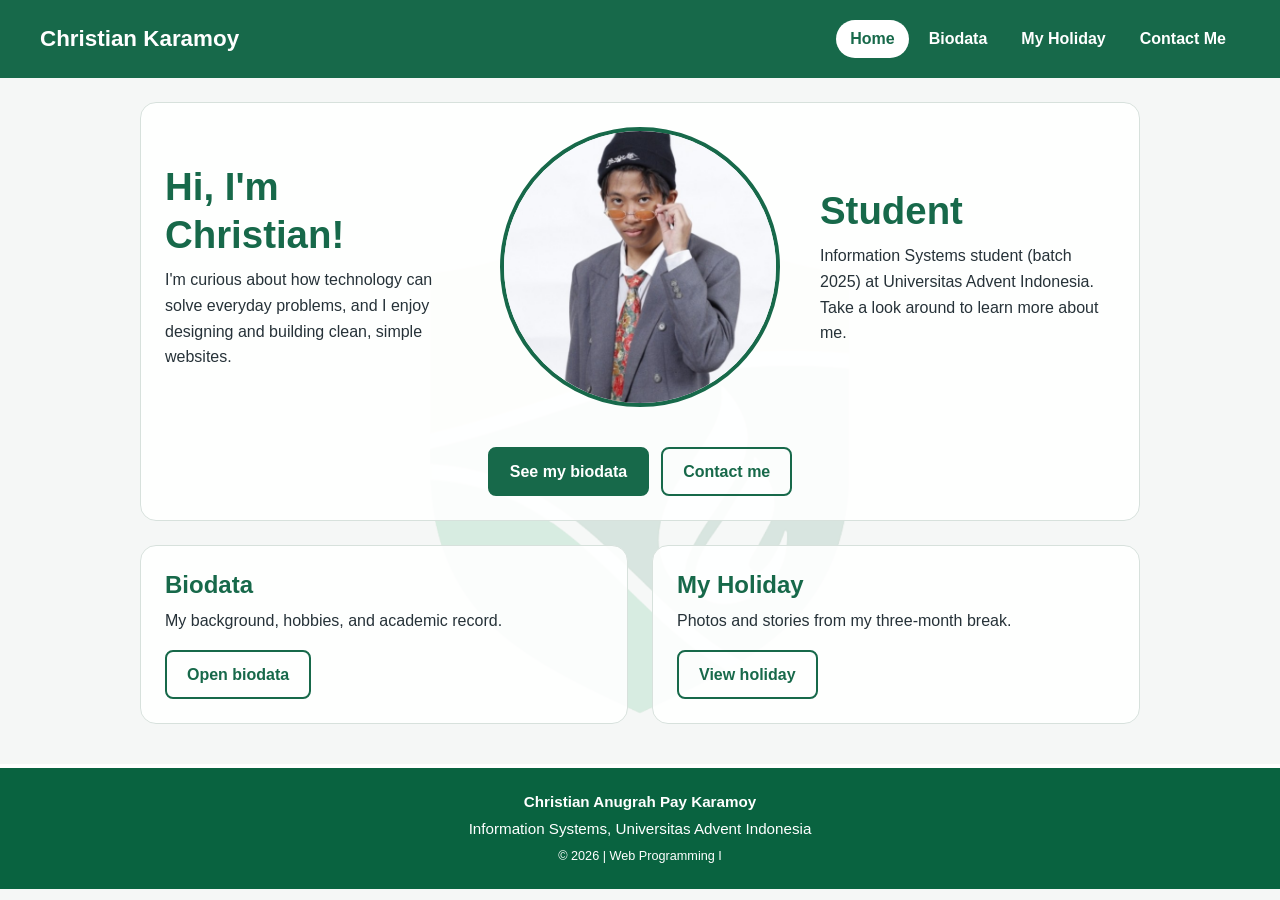
<file: index.html>
<!DOCTYPE html>
<html lang="en">
<head>
    <meta charset="UTF-8">
    <meta name="viewport" content="width=device-width, initial-scale=1.0">
    <title>Home | Christian Karamoy</title>
    <link rel="stylesheet" href="style/style.css">
</head>
<body>
    <header>
        <p class="nama-situs"><a href="index.html">Christian Karamoy</a></p>
        <nav aria-label="Main navigation">
            <ul>
                <li><a href="index.html" aria-current="page">Home</a></li>
                <li><a href="biodata.html">Biodata</a></li>
                <li><a href="myHoliday.html">My Holiday</a></li>
                <li><a href="contact.html">Contact Me</a></li>
            </ul>
        </nav>
    </header>

    <main>
        <section class="kotak beranda">
            <div class="teks-kiri">
                <h1>Hi, I'm Christian!</h1>
                <p>
                    I'm curious about how technology can solve everyday problems, and I enjoy
                    designing and building clean, simple websites.
                </p>
            </div>

            <img
                class="foto-beranda"
                src="images/profil.jpeg"
                alt="Foto Christian Anugrah Pay Karamoy"
                width="240"
                height="240"
            >

            <div class="teks-kanan">
                <h2>Student</h2>
                <p>
                    Information Systems student (batch 2025) at Universitas Advent Indonesia.
                    Take a look around to learn more about me.
                </p>
            </div>

            <div class="tombol-grup">
                <a href="biodata.html" class="tombol1">See my biodata</a>
                <a href="contact.html" class="tombol2">Contact me</a>
            </div>
        </section>

        <!-- Menu ke halaman lain -->
        <div class="content-grid">
            <section class="kotak kotak-menu">
                <h2>Biodata</h2>
                <p>My background, hobbies, and academic record.</p>
                <a href="biodata.html" class="tombol2">Open biodata</a>
            </section>

            <section class="kotak kotak-menu">
                <h2>My Holiday</h2>
                <p>Photos and stories from my three-month break.</p>
                <a href="myHoliday.html" class="tombol2">View holiday</a>
            </section>
        </div>
    </main>

    <footer>
        <p><strong>Christian Anugrah Pay Karamoy</strong></p>
        <p>Information Systems, Universitas Advent Indonesia</p>
        <p><small>&copy; 2026 | Web Programming I</small></p>
    </footer>
</body>
</html>
</file>
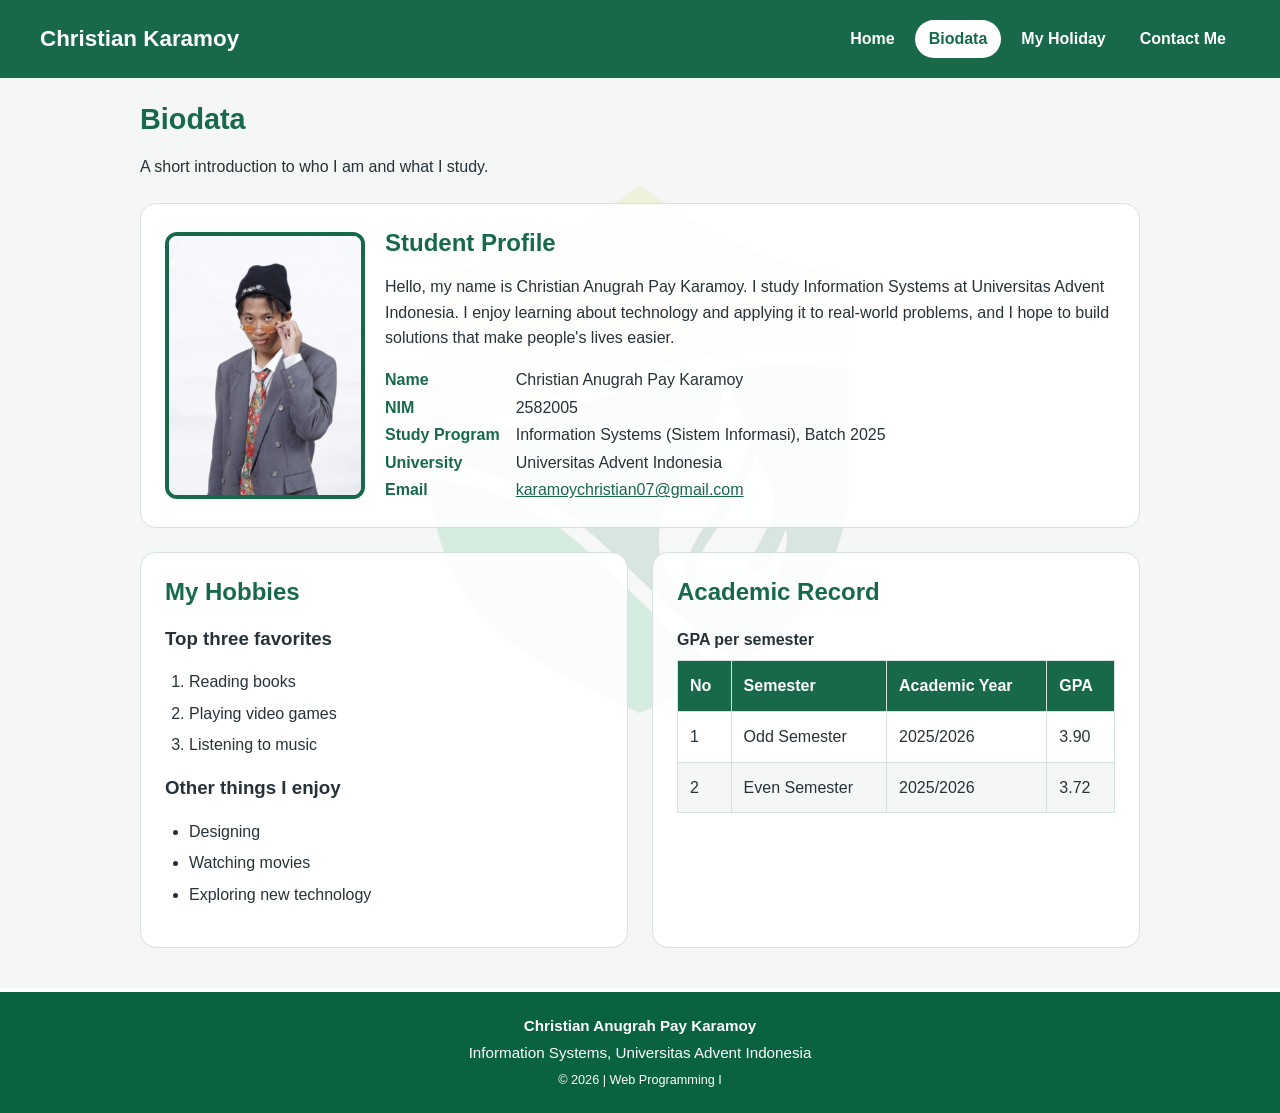
<file: biodata.html>
<!DOCTYPE html>
<html lang="en">
<head>
    <meta charset="UTF-8">
    <meta name="viewport" content="width=device-width, initial-scale=1.0">
    <title>Biodata | Christian Karamoy</title>
    <link rel="stylesheet" href="style/style.css">
</head>
<body>
    <header>
        <p class="nama-situs"><a href="index.html">Christian Karamoy</a></p>
        <nav aria-label="Main navigation">
            <ul>
                <li><a href="index.html">Home</a></li>
                <li><a href="biodata.html" aria-current="page">Biodata</a></li>
                <li><a href="myHoliday.html">My Holiday</a></li>
                <li><a href="contact.html">Contact Me</a></li>
            </ul>
        </nav>
    </header>

    <main>
        <h1 class="judul-halaman">Biodata</h1>
        <p class="pengantar">A short introduction to who I am and what I study.</p>

        <div class="content-grid">

            <section id="profile" class="kotak profile penuh">
                <img
                    class="foto-profil"
                    src="images/profil.jpeg"
                    alt="Foto Christian Anugrah Pay Karamoy"
                    width="200"
                    height="267"
                >
                <div class="profile-info">
                    <h2>Student Profile</h2>
                    <p>
                        Hello, my name is Christian Anugrah Pay Karamoy. I study Information Systems
                        at Universitas Advent Indonesia. I enjoy learning about technology and
                        applying it to real-world problems, and I hope to build solutions that
                        make people's lives easier.
                    </p>
                    <dl class="data-diri">
                        <dt>Name</dt>
                        <dd>Christian Anugrah Pay Karamoy</dd>
                        <dt>NIM</dt>
                        <dd>2582005</dd>
                        <dt>Study Program</dt>
                        <dd>Information Systems (Sistem Informasi), Batch 2025</dd>
                        <dt>University</dt>
                        <dd>Universitas Advent Indonesia</dd>
                        <dt>Email</dt>
                        <dd><a href="mailto:karamoychristian07@gmail.com">karamoychristian07@gmail.com</a></dd>
                    </dl>
                </div>
            </section>

            <section id="hobbies" class="kotak">
                <h2>My Hobbies</h2>

                <h3>Top three favorites</h3>
                <ol>
                    <li>Reading books</li>
                    <li>Playing video games</li>
                    <li>Listening to music</li>
                </ol>

                <h3>Other things I enjoy</h3>
                <ul>
                    <li>Designing</li>
                    <li>Watching movies</li>
                    <li>Exploring new technology</li>
                </ul>
            </section>

            <!-- Informasi akademik -->
            <section id="academic" class="kotak">
                <h2>Academic Record</h2>
                <div class="table-container">
                    <table>
                        <caption>GPA per semester</caption>
                        <thead>
                            <tr>
                                <th scope="col">No</th>
                                <th scope="col">Semester</th>
                                <th scope="col">Academic Year</th>
                                <th scope="col">GPA</th>
                            </tr>
                        </thead>
                        <tbody>
                            <tr>
                                <td>1</td>
                                <td>Odd Semester</td>
                                <td>2025/2026</td>
                                <td>3.90</td>
                            </tr>
                            <tr>
                                <td>2</td>
                                <td>Even Semester</td>
                                <td>2025/2026</td>
                                <td>3.72</td>
                            </tr>
                        </tbody>
                    </table>
                </div>
            </section>

        </div>
    </main>

    <footer>
        <p><strong>Christian Anugrah Pay Karamoy</strong></p>
        <p>Information Systems, Universitas Advent Indonesia</p>
        <p><small>&copy; 2026 | Web Programming I</small></p>
    </footer>
</body>
</html>
</file>
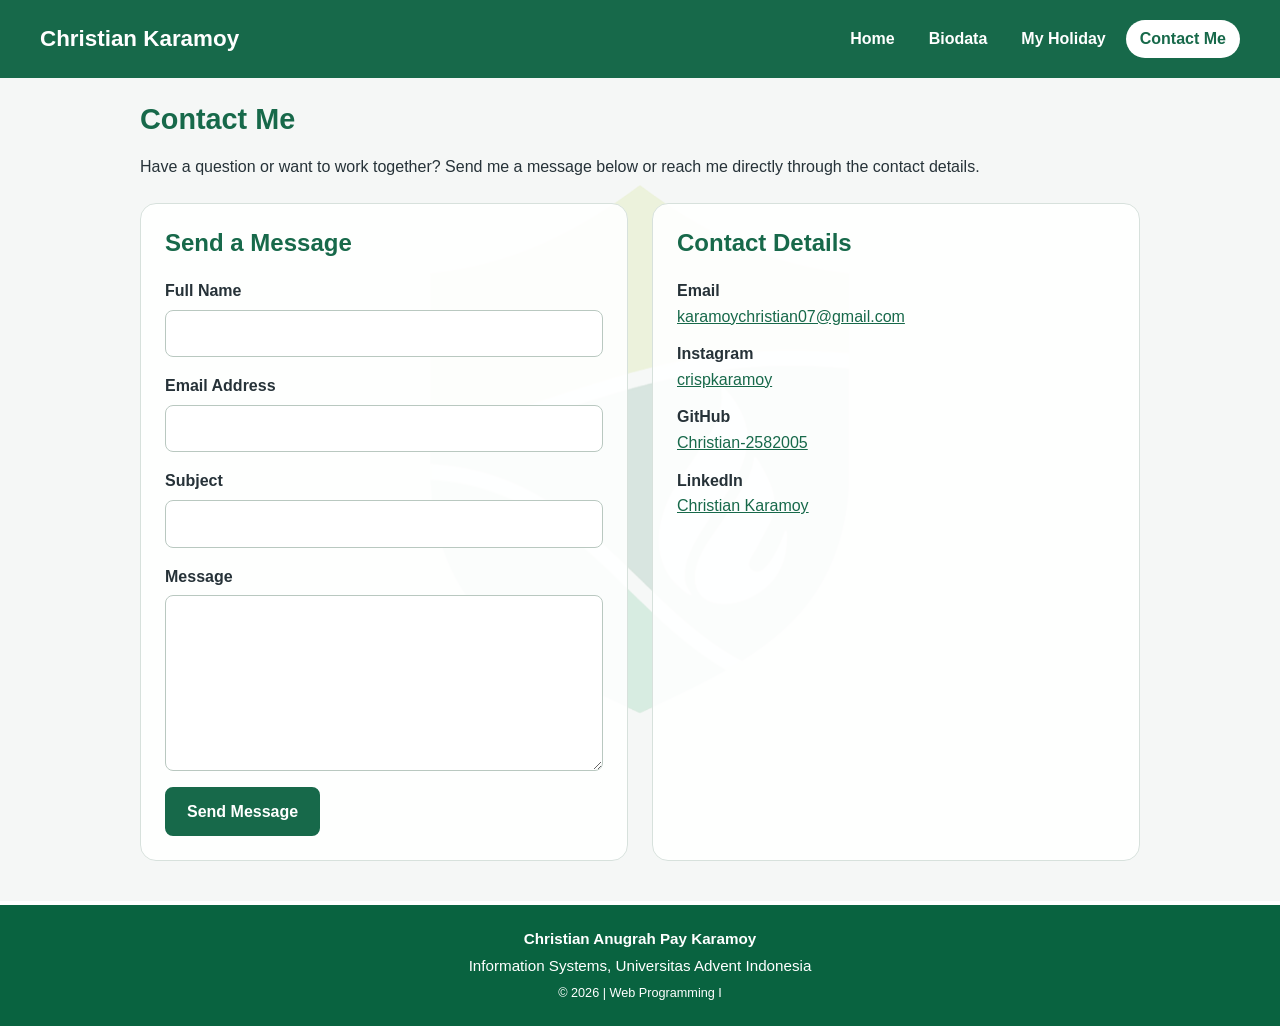
<file: contact.html>
<!DOCTYPE html>
<html lang="en">
<head>
    <meta charset="UTF-8">
    <meta name="viewport" content="width=device-width, initial-scale=1.0">
    <title>Contact Me | Christian Karamoy</title>
    <link rel="stylesheet" href="style/style.css">
</head>
<body>
    <header>
        <p class="nama-situs"><a href="index.html">Christian Karamoy</a></p>
        <nav aria-label="Main navigation">
            <ul>
                <li><a href="index.html">Home</a></li>
                <li><a href="biodata.html">Biodata</a></li>
                <li><a href="myHoliday.html">My Holiday</a></li>
                <li><a href="contact.html" aria-current="page">Contact Me</a></li>
            </ul>
        </nav>
    </header>

    <main>
        <h1 class="judul-halaman">Contact Me</h1>
        <p class="pengantar">
            Have a question or want to work together? Send me a message below
            or reach me directly through the contact details.
        </p>

        <div class="content-grid">

            <section class="kotak">
                <h2>Send a Message</h2>
                <form action="mailto:karamoychristian07@gmail.com" method="post" enctype="text/plain">
                    <div class="form-group">
                        <label for="fullName">Full Name</label>
                        <input type="text" id="fullName" name="fullName" minlength="3" maxlength="50" required>
                    </div>
                    <div class="form-group">
                        <label for="email">Email Address</label>
                        <input type="email" id="email" name="email" required>
                    </div>
                    <div class="form-group">
                        <label for="subject">Subject</label>
                        <input type="text" id="subject" name="subject" minlength="3" maxlength="100" required>
                    </div>
                    <div class="form-group">
                        <label for="message">Message</label>
                        <textarea id="message" name="message" rows="6" minlength="10" maxlength="500" required></textarea>
                    </div>
                    <button type="submit">Send Message</button>
                </form>
            </section>

            <section class="kotak">
                <h2>Contact Details</h2>
                <address class="kontak-info">
                    <dl>
                        <dt>Email</dt>
                        <dd><a href="mailto:karamoychristian07@gmail.com">karamoychristian07@gmail.com</a></dd>

                        <dt>Instagram</dt>
                        <dd><a href="https://www.instagram.com/crispkaramoy/" target="_blank" rel="noopener">crispkaramoy</a></dd>

                        <dt>GitHub</dt>
                        <dd><a href="https://github.com/Christian-2582005" target="_blank" rel="noopener">Christian-2582005</a></dd>

                        <dt>LinkedIn</dt>
                        <dd><a href="https://www.linkedin.com/in/christian-karamoy-1b9554365/" target="_blank" rel="noopener">Christian Karamoy</a></dd>
                    </dl>
                </address>
            </section>

        </div>
    </main>

    <footer>
        <p><strong>Christian Anugrah Pay Karamoy</strong></p>
        <p>Information Systems, Universitas Advent Indonesia</p>
        <p><small>&copy; 2026 | Web Programming I</small></p>
    </footer>
</body>
</html>
</file>
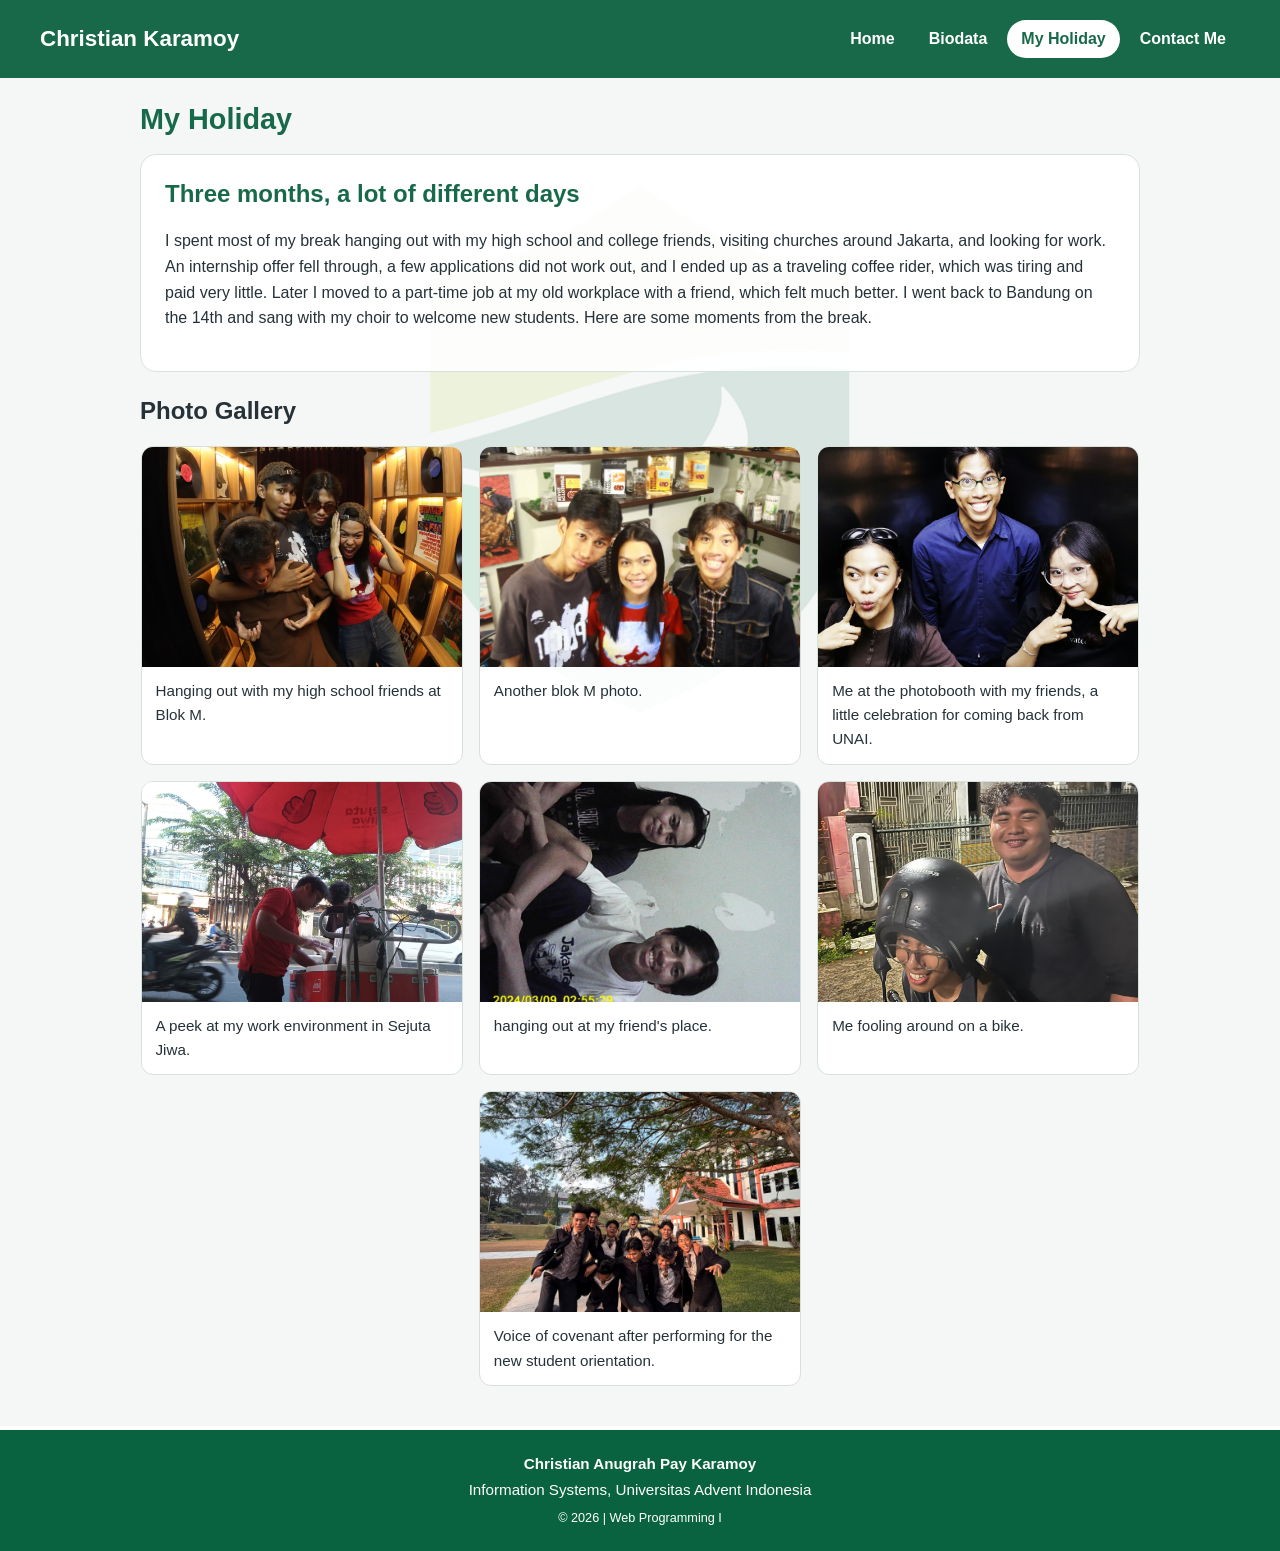
<file: myHoliday.html>
<!DOCTYPE html>
<html lang="en">
<head>
    <meta charset="UTF-8">
    <meta name="viewport" content="width=device-width, initial-scale=1.0">
    <title>My Holiday | Christian Karamoy</title>
    <link rel="stylesheet" href="style/style.css">
</head>
<body>
    <header>
        <p class="nama-situs"><a href="index.html">Christian Karamoy</a></p>
        <nav aria-label="Main navigation">
            <ul>
                <li><a href="index.html">Home</a></li>
                <li><a href="biodata.html">Biodata</a></li>
                <li><a href="myHoliday.html" aria-current="page">My Holiday</a></li>
                <li><a href="contact.html">Contact Me</a></li>
            </ul>
        </nav>
    </header>

    <main>
        <h1 class="judul-halaman">My Holiday</h1>
        <section class="kotak" style="margin-bottom: 24px;">
            <h2>Three months, a lot of different days</h2>
            <p>
                I spent most of my break hanging out with my high school and college friends,
                visiting churches around Jakarta, and looking for work. An internship offer fell
                through, a few applications did not work out, and I ended up as a traveling coffee
                rider, which was tiring and paid very little. Later I moved to a part-time job at
                my old workplace with a friend, which felt much better. I went back to Bandung on the
                14th and sang with my choir to welcome new students. Here are some moments from the break.
            </p>
        </section>

        <section aria-labelledby="judul-galeri">
            <h2 id="judul-galeri">Photo Gallery</h2>
            <div class="galeri">
                
                <figure class="galeri-item">
                    <img src="images/Liburan-5.jpeg" alt=" Me and my high school friends hanging out at Blok M, Jakarta" loading="lazy">
                    <figcaption>Hanging out with my high school friends at Blok M.</figcaption>
                </figure>

                <figure class="galeri-item">
                    <img src="images/Liburan-4.jpeg" alt="Another blok M photo" loading="lazy">
                    <figcaption>Another blok M photo.</figcaption>
                </figure>

                <figure class="galeri-item">
                    <img src="images/Liburan-1.jpeg" alt="Me at the photobooth with my friends, a little celebration for coming back from UNAI" loading="lazy">
                    <figcaption>Me at the photobooth with my friends, a little celebration for coming back from UNAI.</figcaption>
                </figure>

                <figure class="galeri-item">
                    <img src="images/Liburan-7.jpeg" alt="A peek at my work environment in Sejuta Jiwa" loading="lazy">
                    <figcaption>A peek at my work environment in Sejuta Jiwa.</figcaption>
                </figure>

                <figure class="galeri-item">
                    <img src="images/Liburan-3.jpeg" alt="hanging out at my friend's place" loading="lazy">
                    <figcaption>hanging out at my friend's place.</figcaption>
                </figure>

                <figure class="galeri-item">
                    <img src="images/Liburan-2.jpeg" alt="Me fooling around on a bike" loading="lazy">
                    <figcaption>Me fooling around on a bike.</figcaption>
                </figure>

                <figure class="galeri-item">
                    <img src="images/Liburan-10.jpeg" alt="Voice of covenant after performing for the new student orientation" loading="lazy">
                    <figcaption>Voice of covenant after performing for the new student orientation.</figcaption>
                </figure>

            </div>
        </section>
    </main>

    <footer>
        <p><strong>Christian Anugrah Pay Karamoy</strong></p>
        <p>Information Systems, Universitas Advent Indonesia</p>
        <p><small>&copy; 2026 | Web Programming I</small></p>
    </footer>
</body>
</html>
</file>
<file: style/style.css>
* {
    box-sizing: border-box;
}

body {
    margin: 0;
    font-family: Arial, Helvetica, sans-serif;
    font-size: 1rem;
    line-height: 1.6;
    color: #263238;
    background-color: #f5f7f6;
}

/* Logo FTI di latar belakang */
body::before {
    content: "";
    position: fixed;
    inset: 0;
    z-index: -1;
    background-image: url("../images/fti-logo.png");
    background-repeat: no-repeat;
    background-position: center;
    background-size: min(70vw, 420px) auto;
    opacity: 0.12;
    pointer-events: none;
}

img {
    max-width: 100%;
    height: auto;
    display: block;
}

a {
    color: #17694a;
}

h1,
h2,
h3 {
    line-height: 1.25;
}

/* Header dan navigasi */
header {
    display: flex;
    flex-direction: column;
    align-items: center;
    gap: 12px;
    padding: 20px;
    background-color: #17694a;
    color: #ffffff;
}

.nama-situs {
    margin: 0;
    font-size: 1.4rem;
    font-weight: bold;
}

.nama-situs a {
    color: #ffffff;
    text-decoration: none;
}

header nav ul {
    display: flex;
    flex-wrap: wrap;
    justify-content: center;
    gap: 6px;
    margin: 0;
    padding: 0;
    list-style: none;
}

header nav a {
    display: inline-block;
    padding: 6px 14px;
    border-radius: 20px;
    color: #ffffff;
    font-weight: bold;
    text-decoration: none;
}

header nav a:hover {
    background-color: rgba(255, 255, 255, 0.2);
}

/* Halaman yang lagi dibuka */
header nav a[aria-current="page"] {
    background-color: #ffffff;
    color: #17694a;
}

/* Main dan layout */
main {
    width: 90%;
    max-width: 1000px;
    margin: 24px auto;
}

.judul-halaman {
    margin: 0 0 16px;
    font-size: 1.8rem;
    color: #17694a;
}

.pengantar {
    margin: 0 0 24px;
}

.content-grid {
    display: grid;
    grid-template-columns: 1fr;
    gap: 24px;
}

/* Kotak konten */
.kotak {
    padding: 24px;
    background-color: rgba(255, 255, 255, 0.9);
    border: 1px solid #d7e1dc;
    border-radius: 16px;
}

.kotak h2 {
    margin-top: 0;
    color: #17694a;
}

/* Tombol */
.tombol1,
.tombol2,
button {
    display: inline-block;
    padding: 10px 20px;
    border: 2px solid #17694a;
    border-radius: 8px;
    font: inherit;
    font-weight: bold;
    text-decoration: none;
    cursor: pointer;
}

.tombol1,
button {
    background-color: #17694a;
    color: #ffffff;
}

.tombol2 {
    background-color: transparent;
    color: #17694a;
}

.tombol1:hover,
button:hover {
    background-color: #0d5038;
    border-color: #0d5038;
}

.tombol2:hover {
    background-color: #17694a;
    color: #ffffff;
}

/* index */
.beranda {
    display: grid;
    grid-template-columns: 1fr;
    gap: 24px;
    align-items: center;
    text-align: center;
    margin-bottom: 24px;
}

.foto-beranda {
    width: 240px;
    aspect-ratio: 1 / 1;
    object-fit: cover;
    margin: 0 auto;
    border: 4px solid #17694a;
    border-radius: 50%;
    order: -1;
}

.teks-kiri h1,
.teks-kanan h2 {
    margin: 0 0 8px;
    font-size: 2.2rem;
    color: #17694a;
}

.teks-kiri p,
.teks-kanan p {
    margin: 0;
}

.tombol-grup {
    display: flex;
    flex-wrap: wrap;
    justify-content: center;
    gap: 12px;
}

.kotak-menu h2 {
    margin-bottom: 8px;
}

.kotak-menu p {
    margin: 0 0 16px;
}

/* Biodata */
.profile {
    display: flex;
    flex-direction: column;
    align-items: center;
    gap: 20px;
    text-align: center;
}

.foto-profil {
    width: 100%;
    max-width: 200px;
    aspect-ratio: 3 / 4;
    object-fit: cover;
    border: 4px solid #17694a;
    border-radius: 12px;
}

.profile-info {
    flex: 1;
}

.profile-info h2 {
    margin-bottom: 8px;
}

.data-diri {
    display: grid;
    grid-template-columns: 1fr;
    gap: 2px 16px;
    margin: 16px 0 0;
    text-align: left;
}

.data-diri dt {
    margin-top: 8px;
    font-weight: bold;
    color: #17694a;
}

.data-diri dd {
    margin: 0;
}

#hobbies ol,
#hobbies ul {
    padding-left: 24px;
}

#hobbies li {
    margin-bottom: 6px;
}

.table-container {
    width: 100%;
    overflow-x: auto;
}

table {
    width: 100%;
    border-collapse: collapse;
}

caption {
    padding-bottom: 8px;
    text-align: left;
    font-weight: bold;
}

th,
td {
    padding: 12px;
    border: 1px solid #d7e1dc;
    text-align: left;
}

th {
    background-color: #17694a;
    color: #ffffff;
}

tbody tr:nth-child(even) {
    background-color: #f5f7f6;
}

/* my holiday */
.galeri {
    display: flex;
    flex-wrap: wrap;
    justify-content: center;
    align-items: stretch;
    gap: 16px;
}

.galeri-item {
    display: flex;
    flex: 1 1 100%;
    flex-direction: column;
    margin: 0;
    overflow: hidden;
    background-color: rgba(255, 255, 255, 0.9);
    border: 1px solid #d7e1dc;
    border-radius: 12px;
}

.galeri-item img {
    width: 100%;
    height: 220px;
    object-fit: cover;
}

.galeri-item figcaption {
    padding: 12px 14px;
    font-size: 0.95rem;
}

/* contact */
form {
    display: grid;
    gap: 16px;
}

.form-group {
    display: grid;
    gap: 6px;
}

label {
    font-weight: bold;
}

input,
textarea {
    width: 100%;
    padding: 10px 12px;
    border: 1px solid #b9c8c0;
    border-radius: 8px;
    font: inherit;
    background-color: #ffffff;
}

textarea {
    min-height: 140px;
    resize: vertical;
}

input:focus,
textarea:focus,
a:focus-visible,
button:focus-visible {
    outline: 3px solid #17694a;
    outline-offset: 2px;
}

button {
    width: fit-content;
}

.kontak-info {
    font-style: normal;
}

.kontak-info dl {
    margin: 0;
}

.kontak-info dt {
    margin-top: 12px;
    font-weight: bold;
}

.kontak-info dt:first-child {
    margin-top: 0;
}

.kontak-info dd {
    margin: 0;
}

/* Footer */
footer {
    margin-top: 40px;
    padding: 20px;
    background-color: #096340;
    border-top: 4px solid #ffffff;
    text-align: center;
    font-size: 0.95rem;
    color: #ffffff;
}

footer p {
    margin: 2px 0;
}

/* Layar desktop  */
@media (min-width: 768px) {
    header {
        flex-direction: row;
        justify-content: space-between;
        padding: 20px 40px;
    }

    .content-grid {
        grid-template-columns: repeat(2, minmax(0, 1fr));
    }

    .penuh {
        grid-column: 1 / -1;
    }

    .profile {
        flex-direction: row;
        text-align: left;
    }

    .data-diri {
        grid-template-columns: max-content 1fr;
    }

    .data-diri dt {
        margin-top: 0;
    }

    /* Beranda untuk teks kiri, foto tengah, teks kanan */
    .beranda {
        grid-template-columns: 1fr auto 1fr;
        gap: 40px;
        text-align: left;
    }

    .foto-beranda {
        width: 280px;
        order: 0;
    }

    .teks-kiri h1,
    .teks-kanan h2 {
        font-size: 2.4rem;
    }

    .beranda .tombol-grup {
        grid-column: 1 / -1;
    }

    .galeri-item {
        flex: 1 1 calc(33.333% - 16px);
        max-width: calc(33.333% - 11px);
    }
}
</file>
